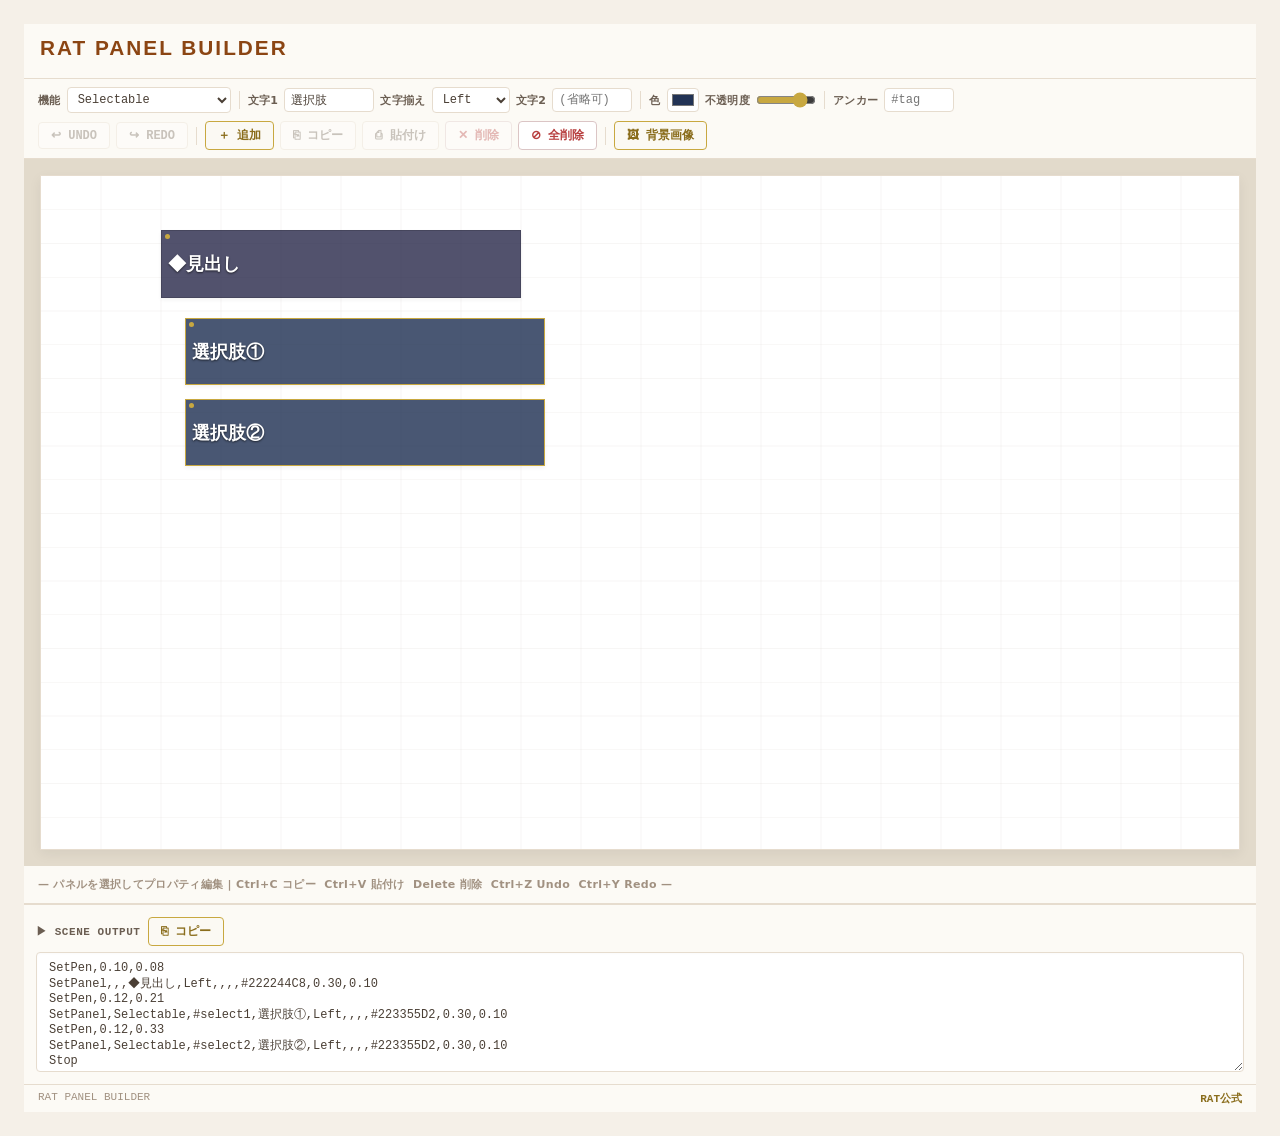
<file: panel_builder/index.html>
<!DOCTYPE html>
<html lang="ja">
<head>
<meta charset="UTF-8">
<meta name="viewport" content="width=device-width, initial-scale=1.0">
<title>RAT PANEL BUILDER</title>
<link rel="stylesheet" href="style.css">
</head>
<body>

<div id="header">
  <h1>RAT PANEL BUILDER</h1>
  <div class="sp"></div>
</div>

<div id="toolbar">
  <div class="tb-row">
    <span class="lbl">機能</span>
    <select id="tb-func">
      <option value="">- 表示のみ -</option>
      <option value="Selectable" selected>Selectable</option>
      <option value="SelectableNoBorder">SelectableNoBorder</option>
    </select>
    <div class="sep"></div>
    <span class="lbl">文字1</span>
    <input type="text" id="tb-text1" value="選択肢" style="width:90px">
    <span class="lbl">文字揃え</span>
    <select id="tb-align1">
      <option selected>Left</option><option>Center</option><option>Right</option>
    </select>
    <span class="lbl">文字2</span>
    <input type="text" id="tb-text2" placeholder="(省略可)" style="width:80px">
    <div class="sep"></div>
    <span class="lbl">色</span>
    <input type="color" id="tb-bgcolor" value="#223355">
    <span class="lbl">不透明度</span>
    <input type="range" id="tb-alpha" min="0" max="255" value="210" style="width:60px">
    <div class="sep"></div>
    <span class="lbl">アンカー</span>
    <input type="text" id="tb-anchor" placeholder="#tag" style="width:70px">
  </div>
  <div class="tb-row">
    <button id="btn-undo" disabled title="Ctrl+Z">↩ UNDO</button>
    <button id="btn-redo" disabled title="Ctrl+Y">↪ REDO</button>
    <div class="sep"></div>
    <button id="btn-add"         class="btn-primary">＋ 追加</button>
    <button id="btn-copy-panel"                     >⎘ コピー</button>
    <button id="btn-paste-panel" disabled           >⎙ 貼付け</button>
    <button id="btn-del"         class="btn-danger" >✕ 削除</button>
    <button id="btn-clear"       class="btn-danger" >⊘ 全削除</button>
    <div class="sep"></div>
    <button id="btn-load-bg"     class="btn-gold"   >🖼 背景画像</button>
    <input  type="file" id="file-bg" accept="image/*">
    <button id="btn-clear-bg"    class="btn-danger" style="display:none">✕ 背景削除</button>
  </div>
</div>

<div id="canvas-container">
  <div id="canvas-wrap">
    <img id="canvas-bg-img" style="display:none" alt="">
    <svg id="grid-svg" xmlns="http://www.w3.org/2000/svg"></svg>
    <svg id="snap-svg" xmlns="http://www.w3.org/2000/svg"></svg>
  </div>
</div>

<div id="props-bar">
  <span class="lbl" style="color:var(--text3)">— パネルを選択してプロパティ編集 &nbsp;|&nbsp; Ctrl+C コピー &nbsp; Ctrl+V 貼付け &nbsp; Delete 削除 &nbsp; Ctrl+Z Undo &nbsp; Ctrl+Y Redo —</span>
</div>

<div id="output-section">
  <div class="out-hdr">
    <span class="out-title">▶ SCENE OUTPUT  <button id="btn-copy-scene" class="btn-gold">⎘ コピー</button>
</span>
  </div>
  <textarea id="scene-output" readonly spellcheck="false"></textarea>
</div>

<div id="footer">
  <span>RAT PANEL BUILDER</span>
  <span><a href="https://prjrat.wixsite.com/main" target="_blank">RAT公式</a></span>
</div>

<div id="toast"></div>

<script src="script.js"></script>
</body>
</html>
</file>
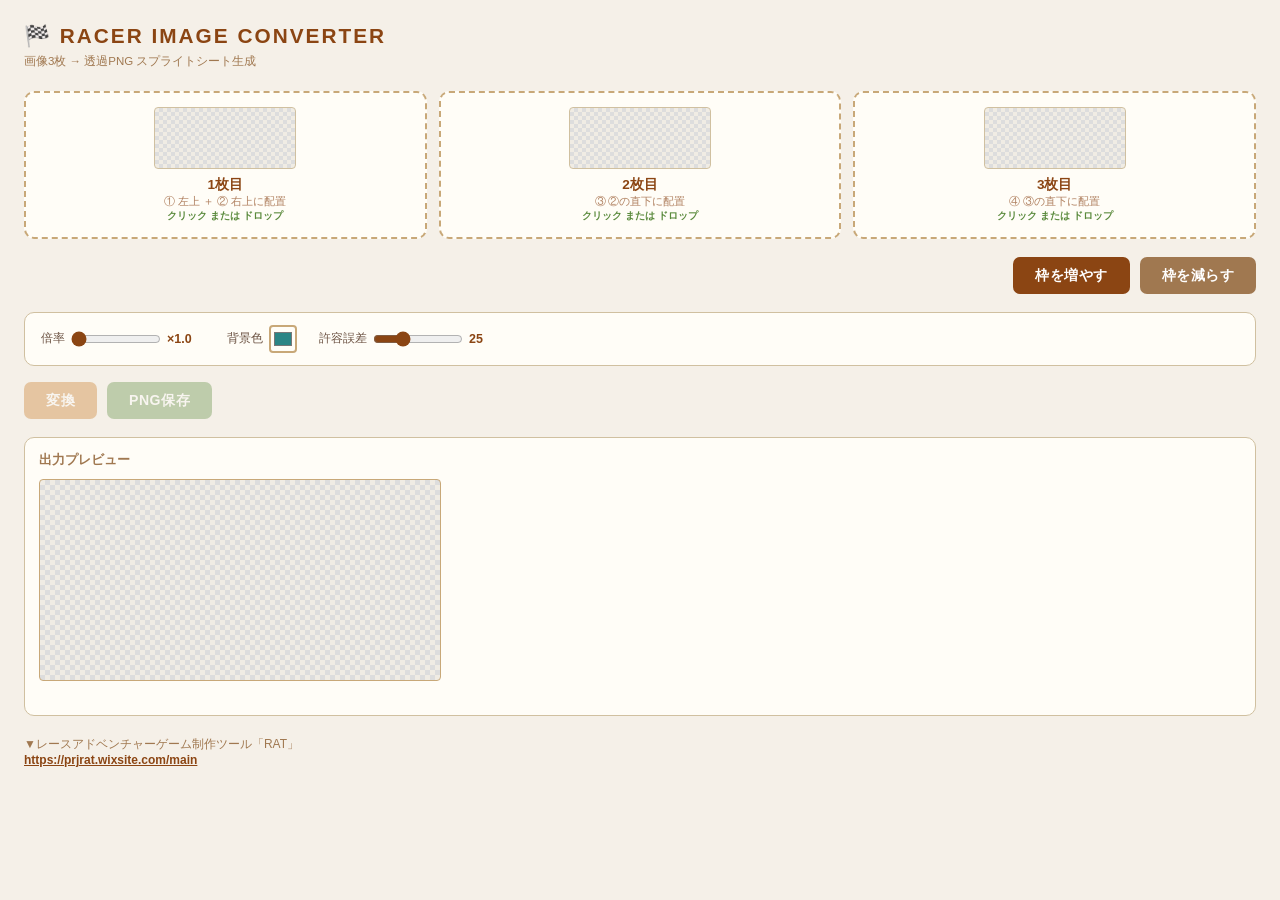
<file: racer_image_converter.html>
<!DOCTYPE html>
<html lang="ja">
<head>
<meta charset="UTF-8">
<meta name="viewport" content="width=device-width, initial-scale=1.0">
<title>RACER IMAGE CONVERTER</title>
<style>
* { box-sizing: border-box; margin: 0; padding: 0; }
body {
  font-family: 'Segoe UI', Arial, sans-serif;
  background: #f5f0e8;
  color: #3a2e1e;
  min-height: 100vh;
  padding: 24px;
}
h1 {
  font-size: 1.3rem;
  font-weight: 800;
  color: #8b4513;
  letter-spacing: 2px;
  margin-bottom: 6px;
}
.subtitle {
  font-size: 0.72rem;
  color: #a07850;
  margin-bottom: 22px;
}

/* ========== PC レイアウト（デフォルト）========== */
.upload-list {
  display: grid;
  grid-template-columns: repeat(3, 1fr);
  gap: 12px;
  margin-bottom: 18px;
}
.drop-zone {
  border: 2px dashed #c8a878;
  border-radius: 10px;
  padding: 14px 10px;
  text-align: center;
  background: #fffdf7;
  min-height: 130px;
  display: flex;
  flex-direction: column;
  align-items: center;
  justify-content: center;
  gap: 7px;
  cursor: pointer;
  transition: border-color 0.15s, background 0.15s;
  position: relative;
}
.drop-zone:hover { border-color: #8b4513; background: #fff8ee; }
.drop-zone.dragover { border-color: #d46000; background: #fff3e0; }
.drop-zone.loaded { border-color: #5a8a3c; background: #f4fbed; }
.prev-canvas {
  max-width: 100%;
  max-height: 72px;
  image-rendering: pixelated;
  border: 1px solid #d0c0a0;
  background: repeating-conic-gradient(#ddd 0% 25%, #f0ece4 0% 50%) 0 0 / 8px 8px;
  border-radius: 4px;
}
.zone-info { width: 100%; }
.slot-name {
  font-size: 0.85rem;
  font-weight: 700;
  color: #8b4513;
}
.slot-desc {
  font-size: 0.66rem;
  color: #b08060;
  line-height: 1.4;
}
.filename {
  font-size: 0.65rem;
  color: #5a8a3c;
  font-weight: 600;
  word-break: break-all;
}
.hint { font-size: 0.68rem; color: #b08060; }
.zone-click {
  position: absolute;
  inset: 0;
  cursor: pointer;
  opacity: 0;
}

.settings {
  background: #fffdf7;
  border: 1px solid #d0c0a0;
  border-radius: 10px;
  padding: 12px 16px;
  margin-bottom: 16px;
  display: flex;
  align-items: center;
  gap: 22px;
  flex-wrap: wrap;
}
.setting-row {
  display: flex;
  align-items: center;
  gap: 6px;
}
.setting-row .label { font-size: 0.75rem; color: #6a5040; }
.setting-row input[type=range] { width: 90px; accent-color: #8b4513; }
.setting-row .val {
  font-size: 0.78rem;
  color: #8b4513;
  font-weight: 700;
  min-width: 38px;
}
.setting-row input[type=color] {
  width: 28px; height: 28px;
  border: 2px solid #c8a878;
  border-radius: 4px;
  cursor: pointer;
  padding: 1px;
  background: none;
}

.actions { display: flex; gap: 10px; margin-bottom: 18px; }
.btn {
  padding: 9px 22px;
  border: none;
  border-radius: 7px;
  font-size: 0.88rem;
  font-weight: 700;
  cursor: pointer;
  letter-spacing: 0.5px;
  transition: opacity 0.15s, transform 0.1s;
}
.btn:disabled { opacity: 0.35; cursor: default; }
.btn:not(:disabled):hover { opacity: 0.85; }
.btn:not(:disabled):active { transform: scale(0.97); }
.btn-convert { background: #c87820; color: #fff; }
.btn-dl      { background: #5a8a3c; color: #fff; }
.slot-actions {
  display: flex;
  justify-content: flex-end;
  gap: 10px;
  margin-bottom: 18px;
}
.btn-add-slot { background: #8b4513; color: #fff; }
.btn-remove-slot { background: #a07850; color: #fff; }

.preview-wrap {
  background: #fffdf7;
  border: 1px solid #d0c0a0;
  border-radius: 10px;
  padding: 14px;
  margin-bottom: 20px;
}
.preview-wrap h2 { font-size: 0.8rem; color: #a07850; margin-bottom: 10px; }
#outputCanvas {
  display: block;
  max-width: 100%;
  image-rendering: pixelated;
  border: 1px solid #c8a878;
  background: repeating-conic-gradient(#ddd 0% 25%, #f0ece4 0% 50%) 0 0 / 10px 10px;
  border-radius: 4px;
}
.status { font-size: 0.72rem; margin-top: 8px; min-height: 1.1em; color: #c04000; }
.status.ok { color: #3a7a20; }
.rat-link { font-size: 0.75rem; color: #a07850; padding-bottom: 12px; }
.rat-link a { color: #8b4513; font-weight: 700; }

/* ========== スマホ レイアウト ========== */
@media (max-width: 600px) {
  body { padding: 14px; }

  .upload-list {
    grid-template-columns: 1fr;
    gap: 10px;
    margin-bottom: 14px;
  }
  .drop-zone {
    flex-direction: row;
    text-align: left;
    min-height: 68px;
    padding: 12px 14px;
    gap: 12px;
    justify-content: flex-start;
  }
  .prev-canvas {
    width: 72px !important;
    height: 48px !important;
    max-height: 48px;
    flex-shrink: 0;
  }
  .zone-info { flex: 1; min-width: 0; }
  .slot-desc { display: none; }
  .hint { display: none; }
  .filename { font-size: 0.68rem; margin-top: 3px; }

  .settings {
    flex-direction: column;
    align-items: stretch;
    gap: 12px;
    padding: 12px 14px;
  }
  .setting-row { gap: 10px; }
  .setting-row .label { width: 56px; flex-shrink: 0; }
  .setting-row input[type=range] { flex: 1; width: auto; height: 28px; }
  .setting-row input[type=color] { width: 44px; height: 36px; }

  .actions {
    display: grid;
    grid-template-columns: 1fr 1fr;
    gap: 10px;
  }
  .slot-actions {
    display: grid;
    grid-template-columns: 1fr 1fr;
    justify-content: stretch;
    gap: 10px;
  }
  .btn { padding: 14px 10px; font-size: 0.95rem; width: 100%; }
}
</style>
</head>
<body>

<h1>🏁 RACER IMAGE CONVERTER</h1>
<p class="subtitle">画像3枚 → 透過PNG スプライトシート生成</p>

<div class="upload-list">
  <div class="drop-zone" id="zone0">
    <canvas class="prev-canvas" id="prev0" width="140" height="60"></canvas>
    <div class="zone-info">
      <div class="slot-name">1枚目</div>
      <div class="slot-desc">① 左上 ＋ ② 右上に配置</div>
      <div class="filename" id="name0">クリック または ドロップ</div>
    </div>
    <input type="file" id="file0" accept=".bmp,image/*" style="display:none">
    <label class="zone-click" for="file0"></label>
  </div>
  <div class="drop-zone" id="zone1">
    <canvas class="prev-canvas" id="prev1" width="140" height="60"></canvas>
    <div class="zone-info">
      <div class="slot-name">2枚目</div>
      <div class="slot-desc">③ ②の直下に配置</div>
      <div class="filename" id="name1">クリック または ドロップ</div>
    </div>
    <input type="file" id="file1" accept=".bmp,image/*" style="display:none">
    <label class="zone-click" for="file1"></label>
  </div>
  <div class="drop-zone" id="zone2">
    <canvas class="prev-canvas" id="prev2" width="140" height="60"></canvas>
    <div class="zone-info">
      <div class="slot-name">3枚目</div>
      <div class="slot-desc">④ ③の直下に配置</div>
      <div class="filename" id="name2">クリック または ドロップ</div>
    </div>
    <input type="file" id="file2" accept=".bmp,image/*" style="display:none">
    <label class="zone-click" for="file2"></label>
  </div>
</div>

<div class="slot-actions">
  <button class="btn btn-add-slot" id="btnAddSlot" type="button">枠を増やす</button>
  <button class="btn btn-remove-slot" id="btnRemoveSlot" type="button" disabled>枠を減らす</button>
</div>

<div class="settings">
  <div class="setting-row">
    <span class="label">倍率</span>
    <input type="range" id="scale" min="10" max="50" value="10" step="1">
    <span class="val" id="scaleVal">×1.0</span>
  </div>
  <div class="setting-row">
    <span class="label">背景色</span>
    <input type="color" id="bgColor" value="#2b8585">
  </div>
  <div class="setting-row">
    <span class="label">許容誤差</span>
    <input type="range" id="tolerance" min="1" max="80" value="25">
    <span class="val" id="tolVal">25</span>
  </div>
</div>

<div class="actions">
  <button class="btn btn-convert" id="btnConvert" disabled>変換</button>
  <button class="btn btn-dl" id="btnDl" disabled>PNG保存</button>
</div>

<div class="preview-wrap">
  <h2 id="canvasInfo">出力プレビュー</h2>
  <canvas id="outputCanvas" width="400" height="200"></canvas>
  <div class="status" id="status"></div>
</div>

<div class="rat-link">
  ▼レースアドベンチャーゲーム制作ツール「RAT」<br>
  <a href="https://prjrat.wixsite.com/main" target="_blank">https://prjrat.wixsite.com/main</a>
</div>

<script>
const images = [null, null, null];
const uploadList = document.querySelector('.upload-list');
const outputCanvas = document.getElementById('outputCanvas');
const outputCtx = outputCanvas.getContext('2d');

for (let i = 0; i < images.length; i++) setupSlot(i);

document.getElementById('btnAddSlot').addEventListener('click', addSlot);
document.getElementById('btnRemoveSlot').addEventListener('click', removeSlot);
updateSlotButtons();

function setupSlot(i) {
  const zone = document.getElementById(`zone${i}`);
  const fileInput = document.getElementById(`file${i}`);
  fileInput.addEventListener('change', e => {
    if (e.target.files[0]) handleFile(e.target.files[0], i);
    e.target.value = '';
  });
  zone.addEventListener('dragover', e => { e.preventDefault(); zone.classList.add('dragover'); });
  zone.addEventListener('dragleave', e => { if (!zone.contains(e.relatedTarget)) zone.classList.remove('dragover'); });
  zone.addEventListener('drop', e => {
    e.preventDefault();
    zone.classList.remove('dragover');
    if (e.dataTransfer.files[0]) handleFile(e.dataTransfer.files[0], i);
  });
}

function addSlot() {
  const i = images.length;
  images.push(null);

  const zone = document.createElement('div');
  zone.className = 'drop-zone';
  zone.id = `zone${i}`;
  zone.innerHTML = `
    <canvas class="prev-canvas" id="prev${i}" width="140" height="60"></canvas>
    <div class="zone-info">
      <div class="slot-name">${i + 1}枚目</div>
      <div class="slot-desc">前の画像の直下に配置</div>
      <div class="filename" id="name${i}">クリック または ドロップ</div>
    </div>
    <input type="file" id="file${i}" accept=".bmp,image/*" style="display:none">
    <label class="zone-click" for="file${i}"></label>
  `;
  uploadList.appendChild(zone);
  setupSlot(i);
  updateConvertButton();
  updateSlotButtons();
}

function removeSlot() {
  if (images.length <= 1) return;

  const i = images.length - 1;
  document.getElementById(`zone${i}`)?.remove();
  images.pop();
  updateConvertButton();
  updateSlotButtons();
}

const scaleInput = document.getElementById('scale');
const scaleStops = [20, 30, 40]; // ×2.0, ×3.0, ×4.0
let previousScaleValue = parseInt(scaleInput.value);

scaleInput.addEventListener('input', e => {
  const requestedValue = parseInt(e.target.value);
  const stopValue = scaleStops.find(value =>
    (previousScaleValue < value && requestedValue >= value) ||
    (previousScaleValue > value && requestedValue <= value)
  );

  // 倍率の節目をまたぐ際は、いったんその倍率で止める。
  const scaleValue = stopValue ?? requestedValue;
  e.target.value = scaleValue;
  previousScaleValue = scaleValue;
  document.getElementById('scaleVal').textContent = '×' + (scaleValue / 10).toFixed(1);
});
document.getElementById('tolerance').addEventListener('input', e => {
  document.getElementById('tolVal').textContent = e.target.value;
});
document.getElementById('btnConvert').addEventListener('click', convert);
document.getElementById('btnDl').addEventListener('click', download);

function handleFile(file, idx) {
  const reader = new FileReader();
  reader.onload = ev => {
    const img = new Image();
    img.onload = () => {
      images[idx] = img;
      const pv = document.getElementById(`prev${idx}`);
      const ctx = pv.getContext('2d');
      ctx.clearRect(0, 0, pv.width, pv.height);
      const s = Math.min(pv.width / img.width, pv.height / img.height);
      const dw = img.width * s, dh = img.height * s;
      ctx.drawImage(img, (pv.width - dw) / 2, (pv.height - dh) / 2, dw, dh);
      document.getElementById(`name${idx}`).textContent = file.name;
      document.getElementById(`zone${idx}`).classList.add('loaded');
      updateConvertButton();
    };
    img.src = ev.target.result;
  };
  reader.readAsDataURL(file);
}

function updateConvertButton() {
  document.getElementById('btnConvert').disabled = !images.every(Boolean);
}

function updateSlotButtons() {
  document.getElementById('btnRemoveSlot').disabled = images.length <= 1;
}

function hexToRgb(hex) {
  return [parseInt(hex.slice(1,3),16), parseInt(hex.slice(3,5),16), parseInt(hex.slice(5,7),16)];
}

function chromaKey(img, bgRgb, tol) {
  const oc = document.createElement('canvas');
  oc.width = img.width; oc.height = img.height;
  const ctx = oc.getContext('2d');
  ctx.drawImage(img, 0, 0);
  const id = ctx.getImageData(0, 0, img.width, img.height);
  const d = id.data;
  const [br, bg, bb] = bgRgb;
  const thresh = tol * 3;
  for (let i = 0; i < d.length; i += 4) {
    if (Math.abs(d[i]-br) + Math.abs(d[i+1]-bg) + Math.abs(d[i+2]-bb) < thresh) d[i+3] = 0;
  }
  ctx.putImageData(id, 0, 0);
  return oc;
}

function convert() {
  const bgRgb = hexToRgb(document.getElementById('bgColor').value);
  const tol   = parseInt(document.getElementById('tolerance').value);
  const scale = parseInt(document.getElementById('scale').value) / 10;

  const scaled = images.map(img => ({
    img,
    w: Math.round(img.width * scale),
    h: Math.round(img.height * scale),
  }));

  const w1 = scaled[0].w;
  const h1 = scaled[0].h;
  const rightItems = scaled.slice(1);
  const rightWidth = Math.max(...rightItems.map(item => item.w), w1);
  const w = Math.max(w1 * 2, w1 + rightWidth);
  const h = h1 + rightItems.reduce((sum, item) => sum + item.h, 0);
  outputCanvas.width = w;
  outputCanvas.height = h;
  outputCtx.clearRect(0, 0, w, h);
  outputCtx.imageSmoothingEnabled = false;

  const keyed = scaled.map(item => chromaKey(item.img, bgRgb, tol));

  outputCtx.drawImage(keyed[0], 0,  0,  w1, h1);
  outputCtx.drawImage(keyed[0], w1, 0,  w1, h1);
  let y = h1;
  for (let i = 1; i < scaled.length; i++) {
    outputCtx.drawImage(keyed[i], w1, y, scaled[i].w, scaled[i].h);
    y += scaled[i].h;
  }

  document.getElementById('canvasInfo').textContent = `出力プレビュー (${w} × ${h} px)`;
  document.getElementById('btnDl').disabled = false;
  const st = document.getElementById('status');
  st.textContent = `✓ 変換完了 — ${w}×${h}px / ×${scale.toFixed(1)} / 誤差${tol}`;
  st.className = 'status ok';
}

function download() {
  const link = document.createElement('a');
  link.download = 'racer.png';
  link.href = outputCanvas.toDataURL('image/png');
  link.click();
}
</script>
</body>
</html>
</file>
<file: panel_builder/style.css>
:root {
  --bg:      #f5f0e6;
  --bg2:     #fcfaf5;
  --bg3:     #ffffff;
  --border:  #e6dcce;
  --border2: #c8a840;
  --accent:  #c8a840;
  --accent2: #b59430;
  --text:    #4a3f35;
  --text2:   #6b5e52;
  --text3:   #a19181;
  --gold:    #c8a840;
  --gold2:   #8a6d1c;
  --danger:  #b84040;
  --success: #409860;
  --font-mono: 'Courier New', Courier, monospace;
  --font-ui:   system-ui, 'Segoe UI', sans-serif;
  --r: 4px;
  --resize-handle-size: 5px;
}

*, *::before, *::after {
  box-sizing: border-box;
  margin: 0;
  padding: 0;
}

body {
  font-family: 'Segoe UI', Arial, sans-serif;
  background: #f5f0e8;
  color: #3a2e1e;
  min-height: 100vh;
  padding: 24px;
}

/* HEADER */
#header {
  background: var(--bg2);
  border-bottom: 1px solid var(--border);
  padding: 12px 16px;
  display: flex;
  align-items: center;
  gap: 10px;
}
#header h1 {
  font-size: 1.3rem;
  font-weight: 800;
  color: #8b4513;
  letter-spacing: 2px;
  margin-bottom: 6px;
}
#header .sp {
  flex: 1;
}

/* TOOLBAR */
#toolbar {
  background: var(--bg2);
  border-bottom: 1px solid var(--border);
  padding: 8px 14px;
  display: flex;
  flex-direction: column;
  gap: 8px;
}
.tb-row {
  display: flex;
  gap: 6px;
  align-items: center;
  flex-wrap: wrap;
}
.lbl {
  font-family: var(--font-ui);
  font-size: 11px;
  color: var(--text2);
  font-weight: bold;
  letter-spacing: 0.03em;
  white-space: nowrap;
}
.sep {
  width: 1px;
  height: 18px;
  background: var(--border);
  margin: 0 2px;
  flex-shrink: 0;
}
.sep-h {
  width: 100%;
  height: 1px;
  background: var(--border);
}

select, input[type=text], input[type=number] {
  background: var(--bg3);
  border: 1px solid var(--border);
  color: var(--text);
  font-family: var(--font-mono);
  font-size: 12px;
  padding: 4px 6px;
  border-radius: var(--r);
  outline: none;
}
select:focus, input:focus {
  border-color: var(--accent);
}
input[type=color] {
  width: 32px;
  height: 24px;
  padding: 1px 2px;
  background: var(--bg3);
  border: 1px solid var(--border);
  border-radius: var(--r);
  cursor: pointer;
}
input[type=range] {
  accent-color: var(--accent);
  cursor: pointer;
}
input[type=file] {
  display: none;
}

button {
  font-family: var(--font-mono);
  font-size: 12px;
  font-weight: 600;
  padding: 5px 12px;
  border: 1px solid var(--border);
  border-radius: var(--r);
  background: var(--bg3);
  color: var(--text2);
  cursor: pointer;
  display: inline-flex;
  align-items: center;
  gap: 4px;
  transition: all 0.15s;
  white-space: nowrap;
}
button:hover:not(:disabled) {
  border-color: var(--accent);
  color: var(--gold2);
  background: #fdfcf9;
}
button:disabled {
  opacity: 0.35;
  cursor: default;
}
.btn-primary {
  border-color: var(--accent);
  color: var(--gold2);
  background: #fbf9f3;
}
.btn-primary:hover:not(:disabled) {
  background: #eedcb3;
}
.btn-danger {
  border-color: #dbc5c5;
  color: var(--danger);
}
.btn-danger:hover:not(:disabled) {
  background: #fdf3f3;
  border-color: var(--danger);
}
.btn-gold {
  border-color: var(--gold);
  color: var(--gold2);
  background: #fbf9f3;
}
.btn-gold:hover:not(:disabled) {
  background: #f5eedc;
}

/* CANVAS (1920x1080 16:9 aspect-ratio) */
#canvas-container {
  padding: 16px;
  display: flex;
  justify-content: center;
  background: #e2dacb;
}
#canvas-wrap {
  position: relative;
  background: var(--bg3);
  border: 1px solid var(--border);
  overflow: hidden;
  cursor: crosshair;
  user-select: none;
  width: 100%;
  max-width: 1200px;
  aspect-ratio: 16 / 9;
  box-shadow: 0 4px 12px rgba(0,0,0,0.06);
}
#canvas-bg-img {
  position: absolute;
  inset: 0;
  width: 100%;
  height: 100%;
  object-fit: cover;
  opacity: 0.65;
  pointer-events: none;
}
#grid-svg, #snap-svg {
  position: absolute;
  inset: 0;
  pointer-events: none;
  width: 100%;
  height: 100%;
}
#grid-svg {
  z-index: 1;
}
#snap-svg {
  z-index: 3;
}

/* PANEL ELEMENT */
.panel-el {
  position: absolute;
  z-index: 2;
  display: flex;
  flex-direction: column;
  justify-content: center;
  align-items: flex-start;
  cursor: move;
  user-select: none;
  border: 1px solid rgba(0,0,0,0.15);
  box-shadow: 0 2px 4px rgba(0,0,0,0.05);
}
.panel-el.selected {
  outline: 2px solid var(--accent);
  outline-offset: 1px;
  z-index: 10;
}
.panel-el .pen-dot {
  position: absolute;
  top: 3px;
  left: 3px;
  width: 5px;
  height: 5px;
  background: var(--accent);
  border-radius: 50%;
  pointer-events: none;
}
.panel-el .p-l1 {
  font-size: 18px;
  font-weight: 600;
  color: #fff;
  pointer-events: none;
  width: 100%;
  padding: 0 6px;
  text-shadow: 0 1px 2px rgba(0,0,0,0.6);
}
.panel-el .p-l2 {
  font-size: 10px;
  opacity: 0.75;
  color: #eee;
  pointer-events: none;
  padding: 0 6px;
}

/* 4-SIDE RESIZE HANDLES */
.panel-el .edge-h {
  position: absolute;
  background: transparent;
  z-index: 4;
}
.panel-el .edge-h:hover {
  background: rgba(200, 168, 64, 0.25);
}
.panel-el .edge-t {
  top: 0;
  left: 4px;
  right: 4px;
  height: var(--resize-handle-size);
  cursor: n-resize;
}
.panel-el .edge-b {
  bottom: 0;
  left: 4px;
  right: 4px;
  height: var(--resize-handle-size);
  cursor: s-resize;
}
.panel-el .edge-l {
  left: 0;
  top: 4px;
  bottom: 4px;
  width: var(--resize-handle-size);
  cursor: w-resize;
}
.panel-el .edge-r {
  right: 0;
  top: 4px;
  bottom: 4px;
  width: var(--resize-handle-size);
  cursor: e-resize;
}

.panel-el.sel-type {
  border-color: var(--gold);
}
.panel-el.sel-nb {
  border: 1px dashed var(--text3);
}

/* PROPS */
#props-bar {
  background: var(--bg2);
  border-bottom: 1px solid var(--border);
  padding: 6px 14px;
  min-height: 38px;
  display: flex;
  gap: 6px;
  flex-wrap: wrap;
  align-items: center;
}

/* OUTPUT */
#output-section {
  background: var(--bg2);
  border-top: 1px solid var(--border);
  padding: 12px;
  display: flex;
  flex-direction: column;
  gap: 6px;
}
.out-hdr {
  display: flex;
  justify-content: space-between;
  align-items: center;
}
.out-title {
  font-family: var(--font-mono);
  font-size: 11px;
  color: var(--text2);
  font-weight: bold;
  letter-spacing: 0.05em;
}
#scene-output {
  width: 100%;
  height: 120px;
  background: var(--bg3);
  border: 1px solid var(--border);
  color: var(--text);
  font-family: var(--font-mono);
  font-size: 12px;
  padding: 8px 12px;
  border-radius: var(--r);
  resize: vertical;
  outline: none;
  box-shadow: inset 0 1px 3px rgba(0,0,0,0.02);
}

/* FOOTER */
#footer {
  background: var(--bg2);
  border-top: 1px solid var(--border);
  padding: 6px 14px;
  font-family: var(--font-mono);
  font-size: 11px;
  color: var(--text3);
  display: flex;
  justify-content: space-between;
}
#footer a {
  color: var(--gold2);
  text-decoration: none;
  font-weight: bold;
}
#footer a:hover {
  text-decoration: underline;
}

/* TOAST */
#toast {
  position: fixed;
  bottom: 18px;
  left: 18px;
  background: var(--bg3);
  border: 1px solid var(--accent);
  color: var(--gold2);
  font-family: var(--font-mono);
  font-size: 12px;
  font-weight: bold;
  padding: 6px 16px;
  border-radius: var(--r);
  box-shadow: 0 4px 10px rgba(0,0,0,0.08);
  opacity: 0;
  transition: opacity 0.18s;
  pointer-events: none;
  z-index: 9999;
}
#toast.on {
  opacity: 1;
}
</file>
